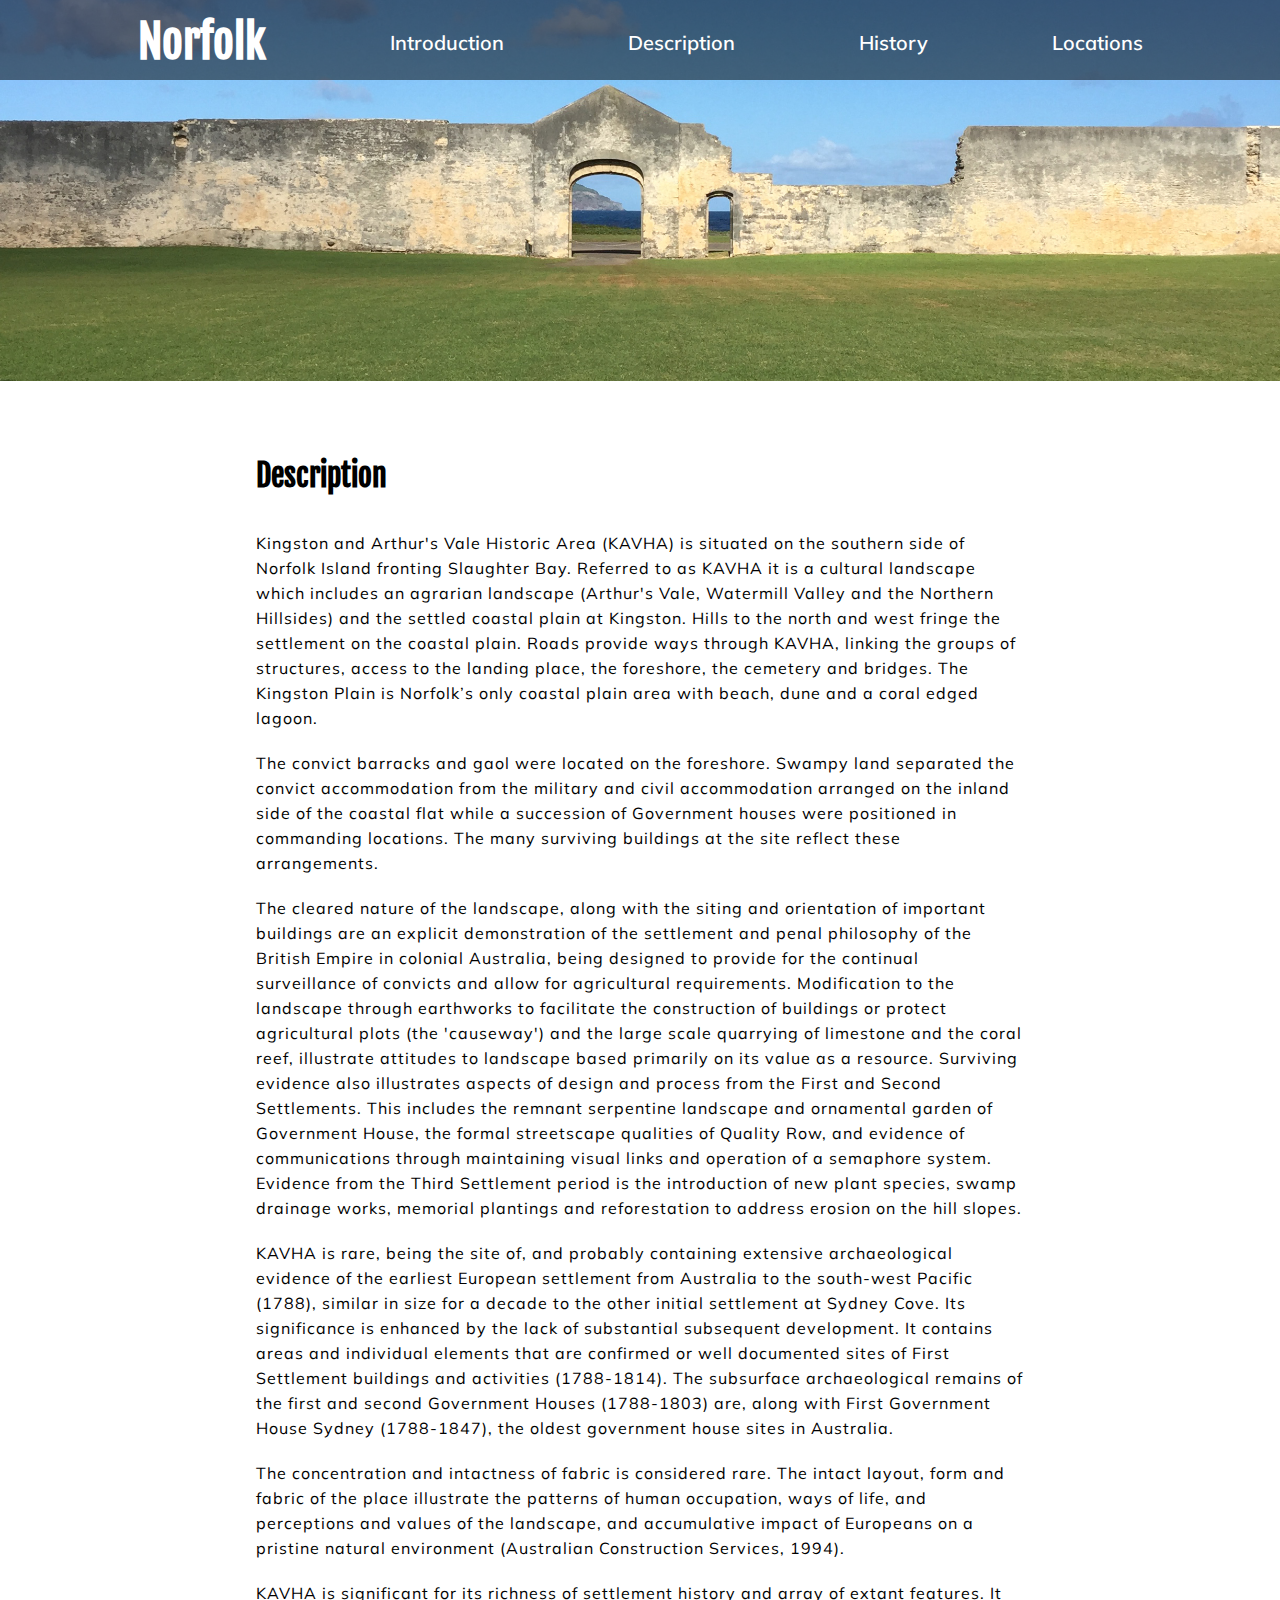
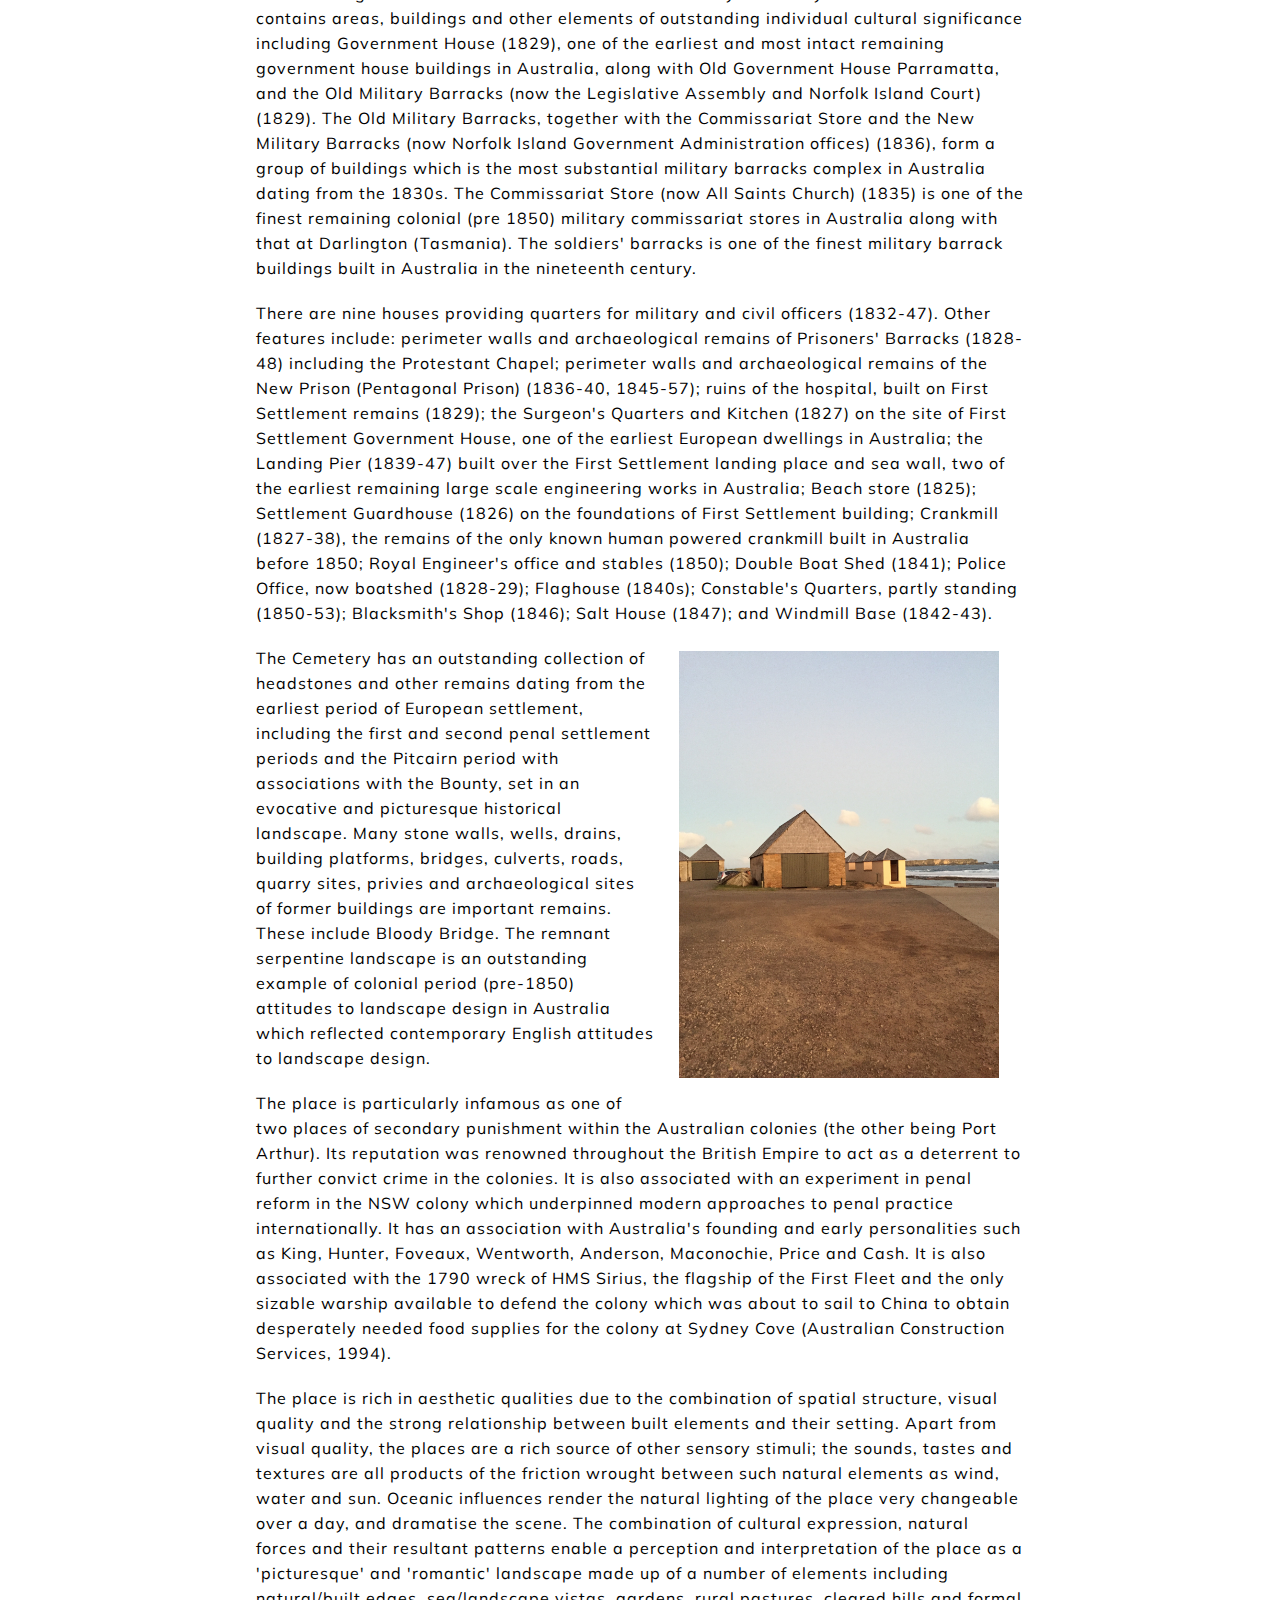
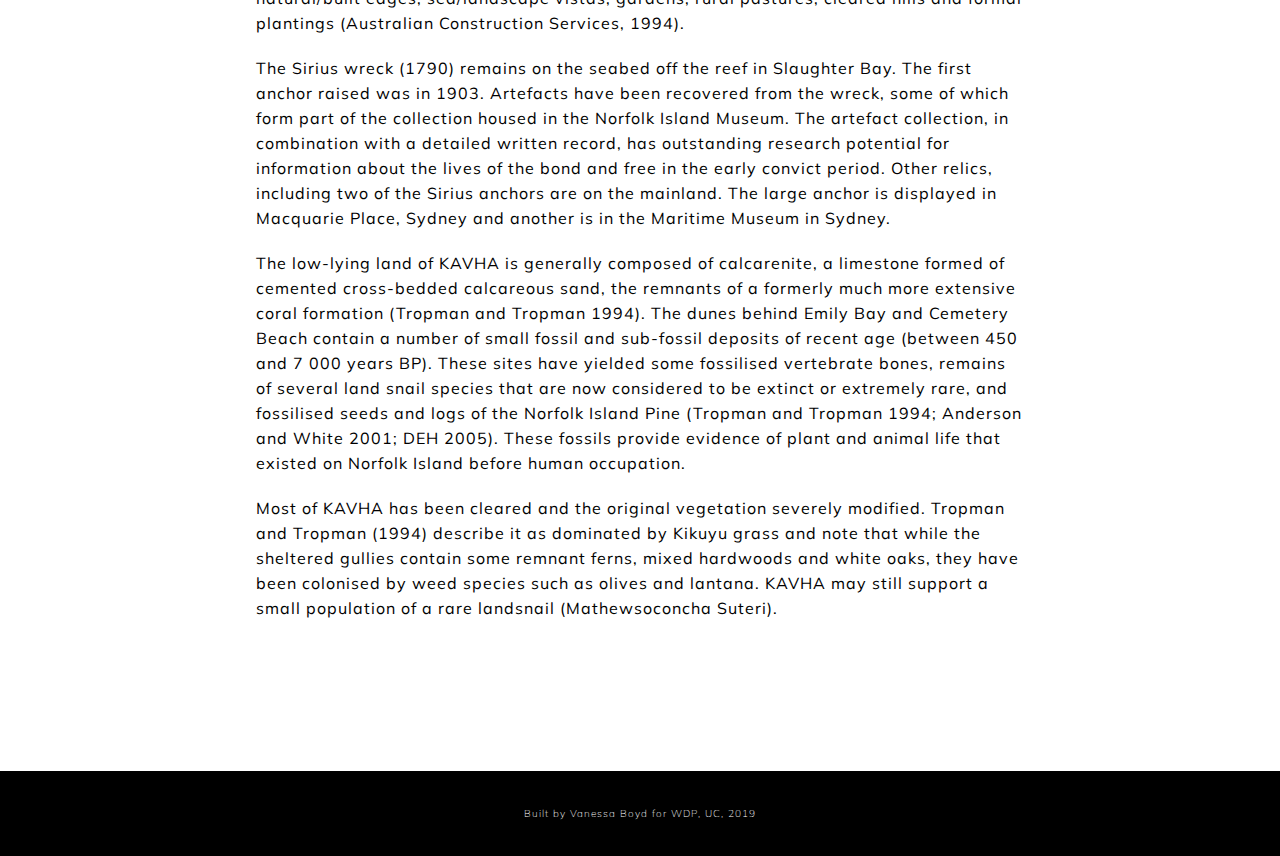
<file: u3170628_11056_Assessment3/mysite/description.html>
<!doctype html>
<html lang="en">
<head>
<meta charset="UTF-8">
<link rel="stylesheet" type="text/css" href="assets/css/reset.css">
<link rel="stylesheet" type="text/css" href="assets/css/style.css">
<meta name="Keywords" content="Norfolk">
<meta name="Description" content="Norfolk Description">
	<!-- Keywords and Description tags are the details that a user will find when they search for the website on a search engine -->
<meta name="viewport" content="width=device-width, initial-scale=1.0">
	<!-- viewpoint is to make sure the website scales to any device -->
<title>Norfolk - Description</title>
</head>

<body>
<!--Navigation-->
	<div class="header-wrapper">
        <div class="hero-image2">
		<header>
        <div class="nav-wrapper">
        <nav>
		<!-- This is the navgation bar -->
			<ul>
                <li id="logo">Norfolk</li>
				<li><a href="index.html" class="navigation">Introduction</a></li>
				<li><a href="description.html" class="navigation">Description</a></li>
				<li><a href="history.html" class="navigation">History</a></li>
				<li><a href="locations.html" class="navigation">Locations</a></li>
			</ul>
		</nav>
        </div>
        </header>
        </div>
	</div>

<!--Main Body-->
	<div class="main-wrapper">
		<main>
			<h2>Description</h2>
		
			<p>Kingston and Arthur's Vale Historic Area (KAVHA) is situated on the southern side of Norfolk Island fronting Slaughter Bay. Referred to as KAVHA it is a cultural landscape which includes an agrarian landscape (Arthur's Vale, Watermill Valley and the Northern Hillsides) and the settled coastal plain at Kingston. Hills to the north and west fringe the settlement on the coastal plain. Roads provide ways through KAVHA, linking the groups of structures, access to the landing place, the foreshore, the cemetery and bridges. The Kingston Plain is Norfolk’s only coastal plain area with beach, dune and a coral edged lagoon.</p>
		
			<p>The convict barracks and gaol were located on the foreshore. Swampy land separated the convict accommodation from the military and civil accommodation arranged on the inland side of the coastal flat while a succession of Government houses were positioned in commanding locations. The many surviving buildings at the site reflect these arrangements.</p>
		
			<p>The cleared nature of the landscape, along with the siting and orientation of important buildings are an explicit demonstration of the settlement and penal philosophy of the British Empire in colonial Australia, being designed to provide for the continual surveillance of convicts and allow for agricultural requirements. Modification to the landscape through earthworks to facilitate the construction of buildings or protect agricultural plots (the 'causeway') and the large scale quarrying of limestone and the coral reef, illustrate attitudes to landscape based primarily on its value as a resource. Surviving evidence also illustrates aspects of design and process from the First and Second Settlements. This includes the remnant serpentine landscape and ornamental garden of Government House, the formal streetscape qualities of Quality Row, and evidence of communications through maintaining visual links and operation of a semaphore system. Evidence from the Third Settlement period is the introduction of new plant species, swamp drainage works, memorial plantings and reforestation to address erosion on the hill slopes.</p>
		
			<p>KAVHA is rare, being the site of, and probably containing extensive archaeological evidence of the earliest European settlement from Australia to the south-west Pacific (1788), similar in size for a decade to the other initial settlement at Sydney Cove. Its significance is enhanced by the lack of substantial subsequent development. It contains areas and individual elements that are confirmed or well documented sites of First Settlement buildings and activities (1788-1814). The subsurface archaeological remains of the first and second Government Houses (1788-1803) are, along with First Government House Sydney (1788-1847), the oldest government house sites in Australia.</p>
		
			<p>The concentration and intactness of fabric is considered rare. The intact layout, form and fabric of the place illustrate the patterns of human occupation, ways of life, and perceptions and values of the landscape, and accumulative impact of Europeans on a pristine natural environment (Australian Construction Services, 1994).</p>
		
			<p>KAVHA is significant for its richness of settlement history and array of extant features. It contains areas, buildings and other elements of outstanding individual cultural significance including Government House (1829), one of the earliest and most intact remaining government house buildings in Australia, along with Old Government House Parramatta, and the Old Military Barracks (now the Legislative Assembly and Norfolk Island Court) (1829). The Old Military Barracks, together with the Commissariat Store and the New Military Barracks (now Norfolk Island Government Administration offices) (1836), form a group of buildings which is the most substantial military barracks complex in Australia dating from the 1830s. The Commissariat Store (now All Saints Church) (1835) is one of the finest remaining colonial (pre 1850) military commissariat stores in Australia along with that at Darlington (Tasmania). The soldiers' barracks is one of the finest military barrack buildings built in Australia in the nineteenth century.</p>
		
			<p>There are nine houses providing quarters for military and civil officers (1832-47). Other features include: perimeter walls and archaeological remains of Prisoners' Barracks (1828-48) including the Protestant Chapel; perimeter walls and archaeological remains of the New Prison (Pentagonal Prison) (1836-40, 1845-57); ruins of the hospital, built on First Settlement remains (1829); the Surgeon's Quarters and Kitchen (1827) on the site of First Settlement Government House, one of the earliest European dwellings in Australia; the Landing Pier (1839-47) built over the First Settlement landing place and sea wall, two of the earliest remaining large scale engineering works in Australia; Beach store (1825); Settlement Guardhouse (1826) on the foundations of First Settlement building; Crankmill (1827-38), the remains of the only known human powered crankmill built in Australia before 1850; Royal Engineer's office and stables (1850); Double Boat Shed (1841); Police Office, now boatshed (1828-29); Flaghouse (1840s); Constable's Quarters, partly standing (1850-53); Blacksmith's Shop (1846); Salt House (1847); and Windmill Base (1842-43).</p>
		
			<img id="description-img1" src="assets/img/norfolk-island-14.JPG" alt="Kingston Pier Boatsheds">
		
			<p>The Cemetery has an outstanding collection of headstones and other remains dating from the earliest period of European settlement, including the first and second penal settlement periods and the Pitcairn period with associations with the Bounty, set in an evocative and picturesque historical landscape. Many stone walls, wells, drains, building platforms, bridges, culverts, roads, quarry sites, privies and archaeological sites of former buildings are important remains. These include Bloody Bridge. The remnant serpentine landscape is an outstanding example of colonial period (pre-1850) attitudes to landscape design in Australia which reflected contemporary English attitudes to landscape design.</p>
		
			<p>The place is particularly infamous as one of two places of secondary punishment within the Australian colonies (the other being Port Arthur). Its reputation was renowned throughout the British Empire to act as a deterrent to further convict crime in the colonies. It is also associated with an experiment in penal reform in the NSW colony which underpinned modern approaches to penal practice internationally. It has an association with Australia's founding and early personalities such as King, Hunter, Foveaux, Wentworth, Anderson, Maconochie, Price and Cash. It is also associated with the 1790 wreck of HMS Sirius, the flagship of the First Fleet and the only sizable warship available to defend the colony which was about to sail to China to obtain desperately needed food supplies for the colony at Sydney Cove (Australian Construction Services, 1994).</p>
		
			<p>The place is rich in aesthetic qualities due to the combination of spatial structure, visual quality and the strong relationship between built elements and their setting. Apart from visual quality, the places are a rich source of other sensory stimuli; the sounds, tastes and textures are all products of the friction wrought between such natural elements as wind, water and sun. Oceanic influences render the natural lighting of the place very changeable over a day, and dramatise the scene. The combination of cultural expression, natural forces and their resultant patterns enable a perception and interpretation of the place as a 'picturesque' and 'romantic' landscape made up of a number of elements including natural/built edges, sea/landscape vistas, gardens, rural pastures, cleared hills and formal plantings (Australian Construction Services, 1994).</p>
		
			<p>The Sirius wreck (1790) remains on the seabed off the reef in Slaughter Bay. The first anchor raised was in 1903. Artefacts have been recovered from the wreck, some of which form part of the collection housed in the Norfolk Island Museum. The artefact collection, in combination with a detailed written record, has outstanding research potential for information about the lives of the bond and free in the early convict period. Other relics, including two of the Sirius anchors are on the mainland. The large anchor is displayed in Macquarie Place, Sydney and another is in the Maritime Museum in Sydney.</p>
		
			<p>The low-lying land of KAVHA is generally composed of calcarenite, a limestone formed of cemented cross-bedded calcareous sand, the remnants of a formerly much more extensive coral formation (Tropman and Tropman 1994). The dunes behind Emily Bay and Cemetery Beach contain a number of small fossil and sub-fossil deposits of recent age (between 450 and 7 000 years BP). These sites have yielded some fossilised vertebrate bones, remains of several land snail species that are now considered to be extinct or extremely rare, and fossilised seeds and logs of the Norfolk Island Pine (Tropman and Tropman 1994; Anderson and White 2001; DEH 2005). These fossils provide evidence of plant and animal life that existed on Norfolk Island before human occupation.</p>
		
			<p>Most of KAVHA has been cleared and the original vegetation severely modified. Tropman and Tropman (1994) describe it as dominated by Kikuyu grass and note that while the sheltered gullies contain some remnant ferns, mixed hardwoods and white oaks, they have been colonised by weed species such as olives and lantana.  KAVHA may still support a small population of a rare landsnail (Mathewsoconcha Suteri).</p>
		</main>
	</div>

<!--Footer-->
	<div class="footer-wrapper">
		<footer>
			<p>Built by Vanessa Boyd for WDP, UC, 2019</p>
		</footer>
	</div>
</body>
</html>
</file>
<file: u3170628_11056_Assessment3/mysite/assets/css/style.css>
@charset "UTF-8";
/* CSS Document */

/* Fonts */
@import url('https://fonts.googleapis.com/css?family=Muli:300,400,400i,700,700i,900,900i');
/* font-family: 'Muli', sans-serif; */

@import url('https://fonts.googleapis.com/css?family=Fjalla+One');
/* font-family: 'Fjalla One', sans-serif;*/


/*My wrappers */
.header-wrapper {
}
.nav-wrapper {
	background-color: #000000;
    width: 100%;
    position: absolute;
    padding-top: 20px;
    padding-bottom: 15px;
    background: rgba(0, 0, 0, 0.5); 
}
.main-wrapper {
}
.footer-wrapper {
	background-color: #000000;
}

/*hero images*/
.hero-image1 {
background-image: url(background_img/norfolk-island-27.JPG);
  background-color: #cccccc;
  width: 100%;
  background-position: center;
  background-repeat: no-repeat;
  background-size: cover;
  position: relative;
    padding-bottom: 20%;
}
.hero-image2 {
background-image: url(background_img/norfolk-island-22-2.jpg);
  background-color: #cccccc;
  width: 100%;
  background-position: center;
  background-repeat: no-repeat;
  background-size: cover;
  position: relative;
    padding-bottom: 20%;
}
.hero-image3 {
background-image: url(background_img/norfolk-island-5.jpg);
  background-color: #cccccc;
  width: 100%;
  background-position: center;
  background-repeat: no-repeat;
  background-size: cover;
  position: relative;
    padding-bottom: 20%;
}
.hero-image4 {
background-image: url(background_img/norfolk-island-16.JPG);
  background-color: #cccccc;
  width: 100%;
  background-position: center;
  background-repeat: no-repeat;
  background-size: cover;
  position: relative;
    padding-bottom: 20%;
}

/* main css */
body {
	background-color: #FFFFFF;
}
p {
	letter-spacing: 1px;
	line-height: 25px;
}
hr {
	margin: 85px 300px 75px 300px;
}

/*Header*/
header {
	width: 100%;
	height: 125px;
}
#logo {
	color: #FFFFFF;
	font-family: 'Fjalla One', sans-serif;
	font-weight: 600;
	font-size: 45px;
}
nav {
    opacity: 1.0;
	text-align: center;
}
nav ul li {
	font-family: 'Muli', sans-serif;
	font-weight: 600;
	font-size: 20px;
	padding: 0 60px;
    display: inline;
    vertical-align: middle;
}
nav ul li a {
	color: #FFFFFF;
	text-decoration: none;	
}
nav ul li a:visited {
	color: #FFFFFF;
	text-decoration: none;
}
nav ul li a:hover {
	color: #999999;
}

/*Main*/
main {
	padding-top: 50px;
	padding-bottom: 150px;
}
main h2 {
	font-family: 'Fjalla One', sans-serif;
	font-size: 30px;
	font-weight: 700;
	padding-top: 30px;
	padding-left: 20%;
	padding-bottom: 20px;
	
}
main h3 {
	font-family: 'Muli', sans-serif;
	font-size: 27px;
	font-weight: 400;
	padding-top: 50px;
	padding-left: 20%;
	padding-bottom: 20px;
	
}
main h4 {
	font-family: 'Muli', sans-serif;
	font-size: 24px;
	font-weight: 400;
	padding-top: 30px;
	padding-left: 20%;
	padding-bottom: 20px;
	
}
main p {
	font-family: 'Muli', sans-serif;
	font-size: 16px;
	padding-left: 20%;
	padding-right: 20%;
	margin-top: 20px;
}
main p a {
	color: #CC6600;
	font-weight: 600;
	text-decoration: none;
}
main p a:visited {
	color: #CC6600;
	text-decoration: none;
}
main p a:hover {
	color: #CC9900;
}
main ul {
	font-family: 'Muli', sans-serif;
	font-size: 16px;
	padding-left: 23%;
	padding-right: 20%;
	padding-top: 10px;
	list-style-type: circle;
	line-height: 27px;
}
main ul li {
	padding-top: 5px;
}

/*Images*/
img {
	margin: 25px 25px;
}
#description-img1 {
	width: 25%;
	height: auto;
	padding-right: 20%;
    float: right;
}
#history-img1 {
	width: 25%;
	height: auto;
	padding-right: 20%;
    float: right;
}
#locations-img1 {
	width: 18%;
	height: auto;
	padding-right: 20%;
    float: right;
}
#locations-img2 {
	width: 30%;
	height: auto;
	padding-right: 20%;
    float: right;
}
#locations-img3 {
	width: 30%;
	height: auto;
	padding-right: 20%;
    float: right;
}
#locations-img4 {
	width: 30%;
	height: auto;
	padding-right: 20%;
    float: right;
}

/*Footer*/
footer {
	height: 15%;
	padding-top: 30px;
    padding-bottom: 30px;
}
footer p {
	color: #FFFFFF;
	text-align: center;
	font-family: 'Muli', sans-serif;
	font-weight: 100;
	font-size: 10px;
}
</file>
